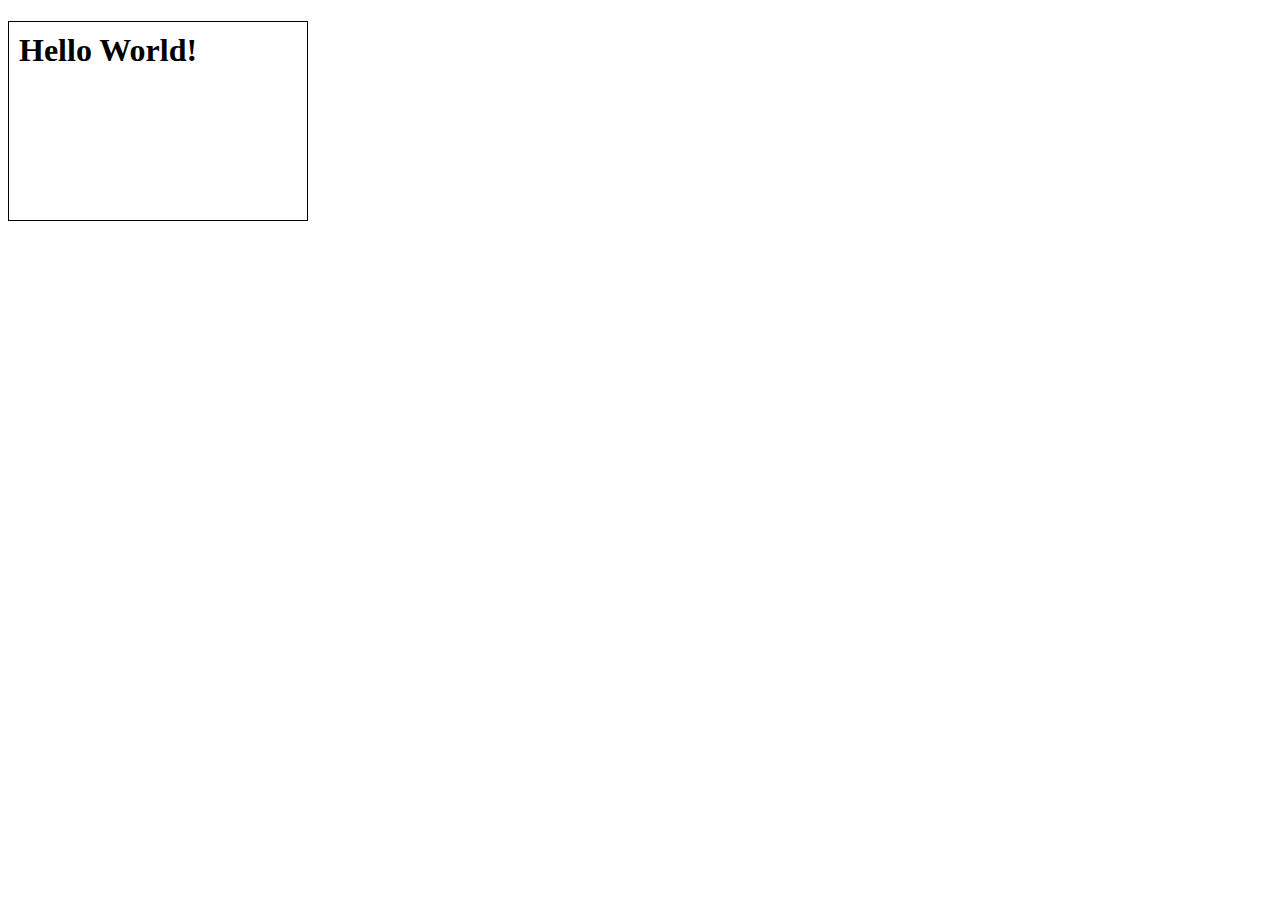
<file: exampleBox/index.html>
<!DOCTYPE html>
<html lang="en">
<head>
  <meta charset="UTF-8">
  <meta name="viewport" content="width=device-width, initial-scale=1.0">
  <meta http-equiv="X-UA-Compatible" content="ie=edge">
  <link rel="stylesheet" href="style.css">
  <title>Document</title>
</head>
<body>
  <h1>Hello World!</h1>
  
</body>
</html>
</file>
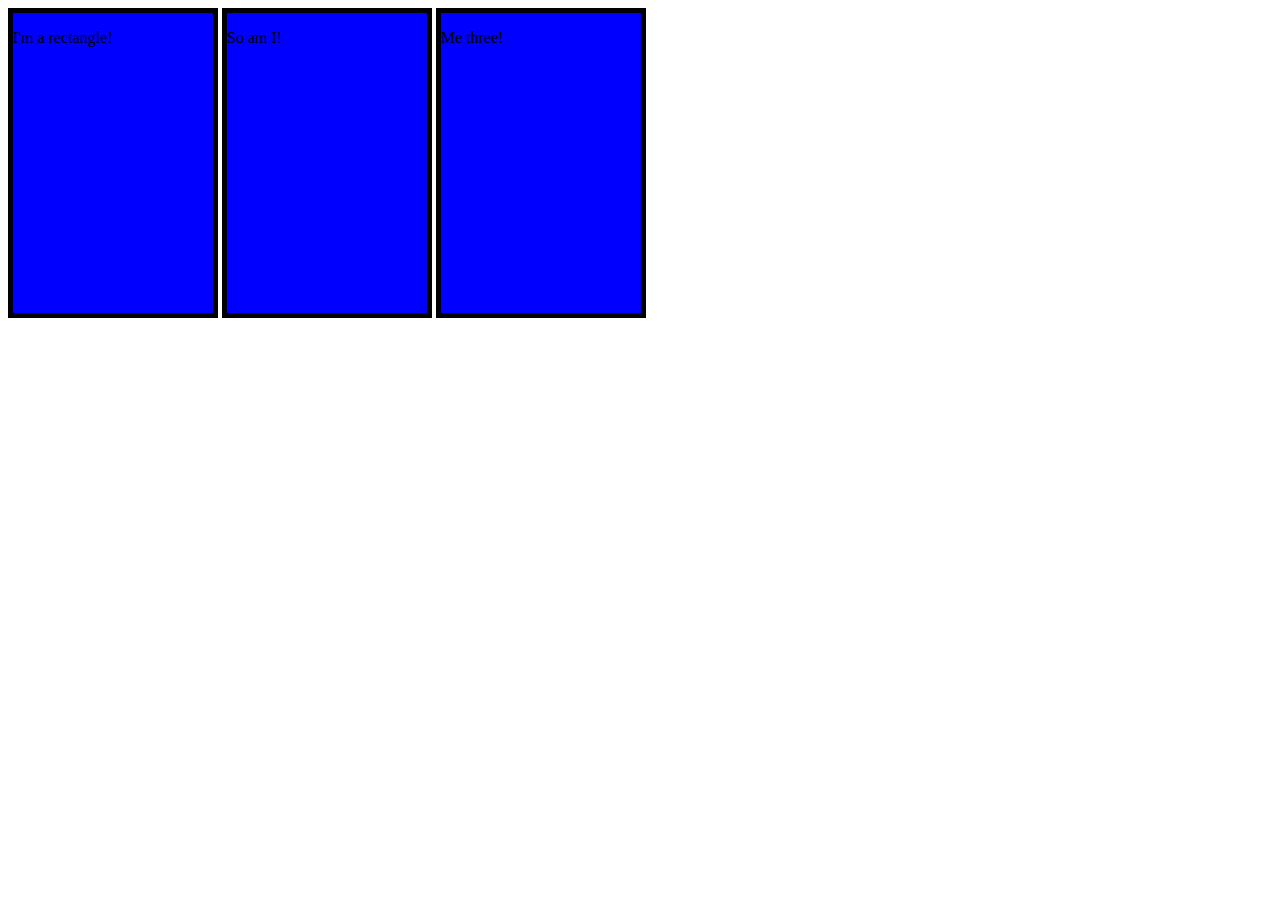
<file: inlineBlock/index.html>
<!DOCTYPE html>
<html lang="en">
<head>
  <meta charset="UTF-8">
  <meta name="viewport" content="width=device-width, initial-scale=1.0">
  <meta http-equiv="X-UA-Compatible" content="ie=edge">
  <title>Document</title>
  <link rel="stylesheet" href="style.css">
</head>
<body>
  <div class="rectangle">
    <p>I'm a rectangle!</p>
  </div>
<div class="rectangle">
  <p>So am I!</p>
</div>
<div class="rectangle">
  <p>Me three!</p>
  </p>
</div>  
</body>
</html>
</file>
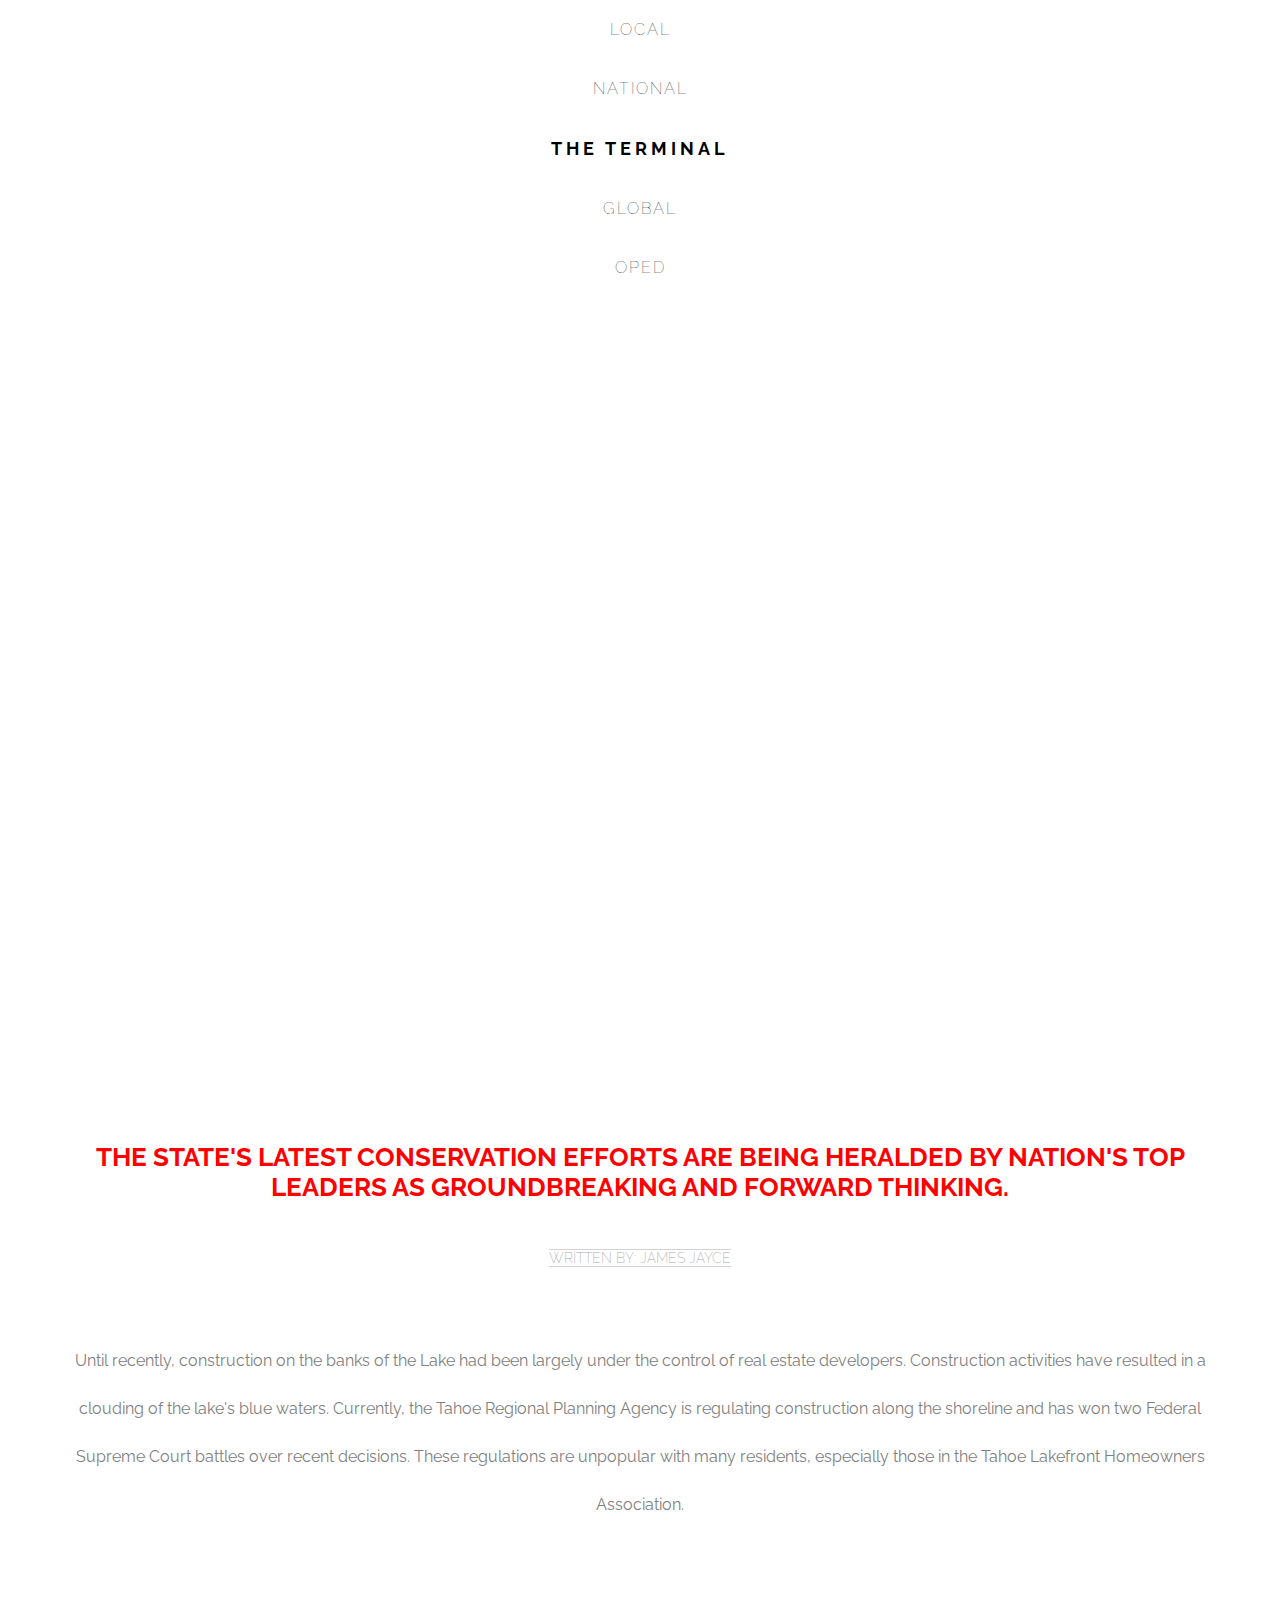
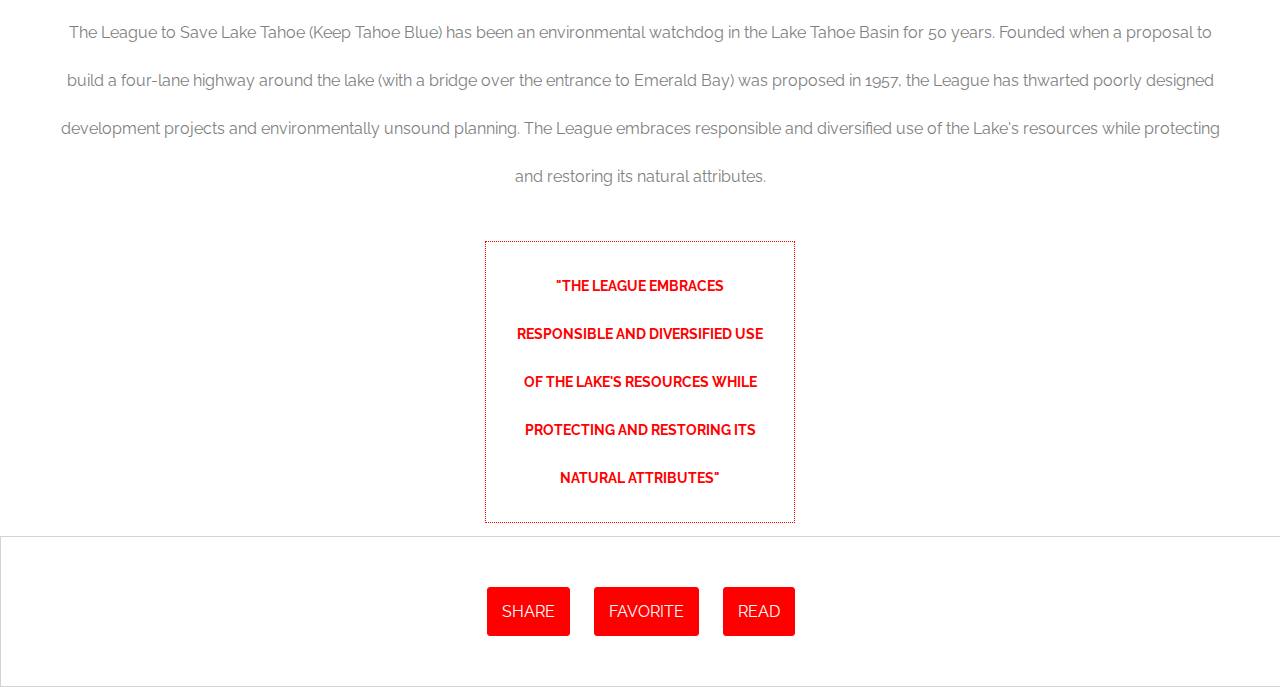
<file: theTerminal/index.html>
<!DOCTYPE html>
<html>
<head>
  <title>The Terminal - Your Source for Fact-Based News</title>
  <link href="https://fonts.googleapis.com/css?family=Amatic+SC|Raleway:100,200,600,700" rel="stylesheet">
  <link rel="stylesheet" type="text/css" href="style.css">
</head>
<body>

  <nav class="navigation">
    <ul>
      <li>LOCAL</li>
      <li>NATIONAL</li>
      <li class="logo">THE TERMINAL</li>
      <li>GLOBAL</li>
      <li>OPED</li>
      <li class="donate">DONATE</li>
    </ul>
  </nav>

  <div id="banner">
    <div class="content">
      <h1>Conservation Efforts at Lake Tahoe Being Praised by Nation's Leaders</h1>
    </div>
  </div>

  <div id="main" class="content">
    <h3>THE STATE'S LATEST CONSERVATION EFFORTS ARE BEING HERALDED BY NATION'S TOP LEADERS AS GROUNDBREAKING AND FORWARD THINKING.</h3>
    <span class="byline">WRITTEN BY: JAMES JAYCE</span>
    <p>Until recently, construction on the banks of the Lake had been largely under the control of real estate developers. Construction activities have resulted in a clouding of the lake's blue waters. Currently, the Tahoe Regional Planning Agency is regulating construction along the shoreline and has won two Federal Supreme Court battles over recent decisions. These regulations are unpopular with many residents, especially those in the Tahoe Lakefront Homeowners Association.</p>

    <p>The League to Save Lake Tahoe (Keep Tahoe Blue) has been an environmental watchdog in the Lake Tahoe Basin for 50 years. Founded when a proposal to build a four-lane highway around the lake (with a bridge over the entrance to Emerald Bay) was proposed in 1957, the League has thwarted poorly designed development projects and environmentally unsound planning. The League embraces responsible and diversified use of the Lake's resources while protecting and restoring its natural attributes.</p>

    <div class="pull-quote">
      <h2>"THE LEAGUE EMBRACES RESPONSIBLE AND DIVERSIFIED USE OF THE LAKE'S RESOURCES WHILE PROTECTING AND RESTORING ITS NATURAL ATTRIBUTES"</h2>
    </div>

    <p>Since 1980, the Lake Tahoe Interagency Monitoring Program (LTIMP) has been measuring stream discharge and concentrations of nutrients and sediment in up to 10 tributary streams in the Lake Tahoe Basin, California-Nevada. The objectives of the LTIMP are to acquire and disseminate the water quality information necessary to support science-based environmental planning and decision making in the basin. The LTIMP is a cooperative program with support from 12 federal and state agencies with interests in the Tahoe Basin. This data set, together with more recently acquired data on urban runoff water quality, is being used by the Lahontan Regional Water Quality Control Board to develop a program (mandated by the Clean Water Act) to limit the flux of nutrients and fine sediment to the Lake.</p>

    <p>UC Davis remains a primary steward of the lake. The UC Davis Tahoe Environmental Research Center is dedicated to research, education and public outreach, and to providing objective scientific information for restoration and sustainable use of the Lake Tahoe Basin. Each year, it produces a well-publicized "State of the Lake" assessment report.</p>
  </div>

  <div class="share">
    <a href="#">SHARE</a>
    <a href="#">FAVORITE</a>
    <a href="#">READ</a>
  </div>

</body>
</html>
</file>
<file: exampleBox/style.css>
* {
  box-sizing: border-box;
}
h1  {
  border: 1px solid black;
  height: 200px;
  width: 300px;
  padding: 10px;
}
</file>
<file: inlineBlock/style.css>
.rectangle {
  display: inline-block;
  width: 200px;
  height: 300px;
  background-color: blue;
  border: 5px solid black;
}
</file>
<file: theTerminal/style.css>
body {
  background-color: white;
  font-family: 'Raleway', sans-serif;
  margin:0px;
  padding:0px;
}

.navigation ul {
  margin: 0;
  padding: 0;
  text-align: center;
}

.navigation li {
  font-weight: 100;
  letter-spacing: 2px;
  padding: 20px;
}

.navigation  li.logo {
  color: black;
  font-size: 18px;
  font-weight: 700;
  letter-spacing: 4px;
}

#banner {
  background-image: url("https://s3.amazonaws.com/codecademy-content/courses/web-101/unit-6/htmlcss1-img_tahoe.jpeg");
  background-size: cover;
  background-position: bottom center;
  height: 700px;
  width: 100%;
}

#banner .content h1 {
  border: 3px solid white;
  position: relative;
  top: 50px;
  width: 400px;
  margin: 0 auto;
}

#main {
  padding: 40px;
  text-align: center;
  margin: 0 auto;
  height: 1000px;
  overflow: scroll;
}

h1 {
  color: white;
  font-size: 42px;
  font-weight: 600;
  text-align: center;
}

h2 {
  border: 1px dotted red;
  color: red;
  font-size: 14px;
  line-height: 48px;
  padding: 20px 30px;
  margin: 30px 20px;
  text-align: center;
}

h3 {
  color: red;
  font-size: 26px;
  font-weight: 700;
  padding: 20px 10px;
}

p {
  color: grey;
  font-size: 16px;
  line-height: 48px;
  margin-top: 60px;
  padding: 10px 20px;
  
}

.pull-quote {
  width: 350px;
  margin: 0 auto;
}

.byline {
  border-bottom: 1px solid LightGrey;
  border-top: 1px solid LightGrey;
  color: DarkGrey;
  font-size: 14px;
  font-weight: 200;
}

.share {
  border: 1px solid LightGrey;
  padding: 40px 0px;
  position: relative;
  text-align: center;
  width: 100%;
}

.share a {
  background: red;
  border: 1px solid red;
  border-radius: 3px;
  color: white;
  display: inline-block;
  margin: 10px;
  padding: 14px;
  text-decoration: none;
}

.share a:hover {
  background: white;
  border: 1px solid red;
  color: red;
}

.donate {
  visibility: hidden;
}
</file>
